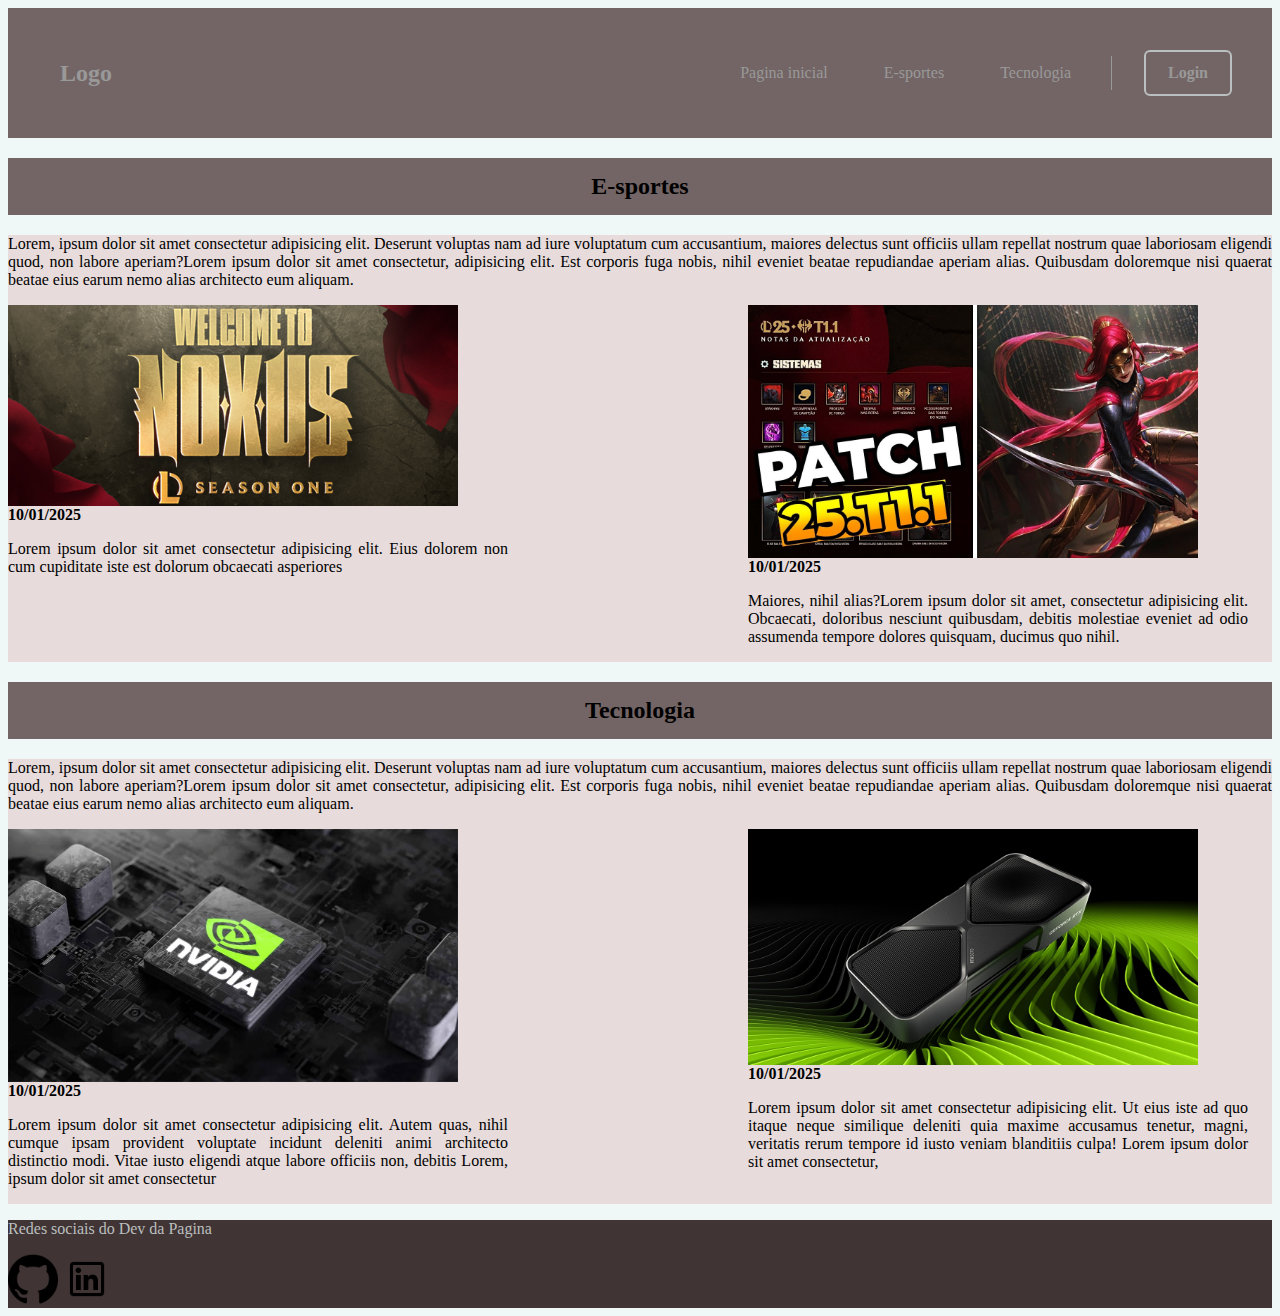
<file: Portal-de-noticias/index.html>
<!DOCTYPE html>
<html lang="pt-br">
<head>
    <meta charset="UTF-8">
    <meta name="viewport" content="width=device-width, initial-scale=1.0">
    <title>Portal de Noticias</title>
    <link rel="stylesheet" href="style.css">
</head>
<body>
    <header>
            <nav class="navmenu">
                <div class="logo">
                    <a href="#">Logo</a>
                </div>
                <div class="menu">
                    <div class="menu-links">
                        <a href="#Pagina inicial">Pagina inicial</a>
                        <a href="#E-sportes">E-sportes</a>
                        <a href="#Tecnologia">Tecnologia</a>
                    </div>
                    <button class="login"><strong>Login</strong></button>
                </div>
                <div class="menu-btn">
            </nav>
    </header>
    <main>
        <h2>E-sportes</h2>
        <div class="E-sportes">
            <P>Lorem, ipsum dolor sit amet consectetur adipisicing elit. Deserunt voluptas nam ad iure voluptatum cum accusantium, maiores delectus sunt officiis ullam repellat nostrum quae laboriosam eligendi quod, non labore aperiam?Lorem ipsum dolor sit amet consectetur, adipisicing elit. Est corporis fuga nobis, nihil eveniet beatae repudiandae aperiam alias. Quibusdam doloremque nisi quaerat beatae eius earum nemo alias architecto eum aliquam.</P>
            <article>
                <div class="content">
                     <div class="column">
                        <img src="imagens/lol.png" alt="league of legends" class="lol" id="tamanhoimag">
                        <header>10/01/2025</header>
                        <p>Lorem ipsum dolor sit amet consectetur adipisicing elit. Eius dolorem non cum cupiditate iste est dolorum obcaecati asperiores </p>
                    </div>
                    <div class="column">
                        <img src="imagens/atualizacoes lol.jpg" alt="atualizaçâo2025" class="lol" id="tamanhoimag">
                        <header>10/01/2025</header>
                        <p>Maiores, nihil alias?Lorem ipsum dolor sit amet, consectetur adipisicing elit. Obcaecati, doloribus nesciunt quibusdam, debitis molestiae eveniet ad odio assumenda tempore dolores quisquam, ducimus quo nihil.  </p>
                    </div>
                </div>
                </article>
        </div>
            <h2>Tecnologia</h2>
            <div class="Tecnologia">
                <P>Lorem, ipsum dolor sit amet consectetur adipisicing elit. Deserunt voluptas nam ad iure voluptatum cum accusantium, maiores delectus sunt officiis ullam repellat nostrum quae laboriosam eligendi quod, non labore aperiam?Lorem ipsum dolor sit amet consectetur, adipisicing elit. Est corporis fuga nobis, nihil eveniet beatae repudiandae aperiam alias. Quibusdam doloremque nisi quaerat beatae eius earum nemo alias architecto eum aliquam.</P>
                <article>
                    <div class="content">
                        <div class="column">
                            <img src="imagens/Nvidia logo.jpg" alt="Nvidia" class="lol" id="tamanhoimag">
                            <header>10/01/2025</header>
                            <p>Lorem ipsum dolor sit amet consectetur adipisicing elit. Autem quas, nihil cumque ipsam provident voluptate incidunt deleniti animi architecto distinctio modi. Vitae iusto eligendi atque labore officiis non, debitis Lorem, ipsum dolor sit amet consectetur </p>
                        </div>
                        <div class="column">
                            <img src="imagens/placa 5070.jpg" alt="Placa de Video 5070" class="lol" id="tamanhoimag">
                            <header>10/01/2025</header>
                            <p>Lorem ipsum dolor sit amet consectetur adipisicing elit. Ut eius iste ad quo itaque neque similique deleniti quia maxime accusamus tenetur, magni, veritatis rerum tempore id iusto veniam blanditiis culpa! Lorem ipsum dolor sit amet consectetur,</p>
                        </div>
                    </div>
                </article>
            </div>
        <footer>
            <p>Redes sociais do Dev da Pagina</p>
            <a href="https://github.com/leonardodevpereira"><img src="imagens/logo github.png" alt="github" class="redesocial"></a>
            <a href="https://www.linkedin.com/in/devleonardojose/"><img src="imagens/linkedin.png" alt="github" class="redesocial"></a>
            
        </footer>
    </main>
</body>
</html>
</file>
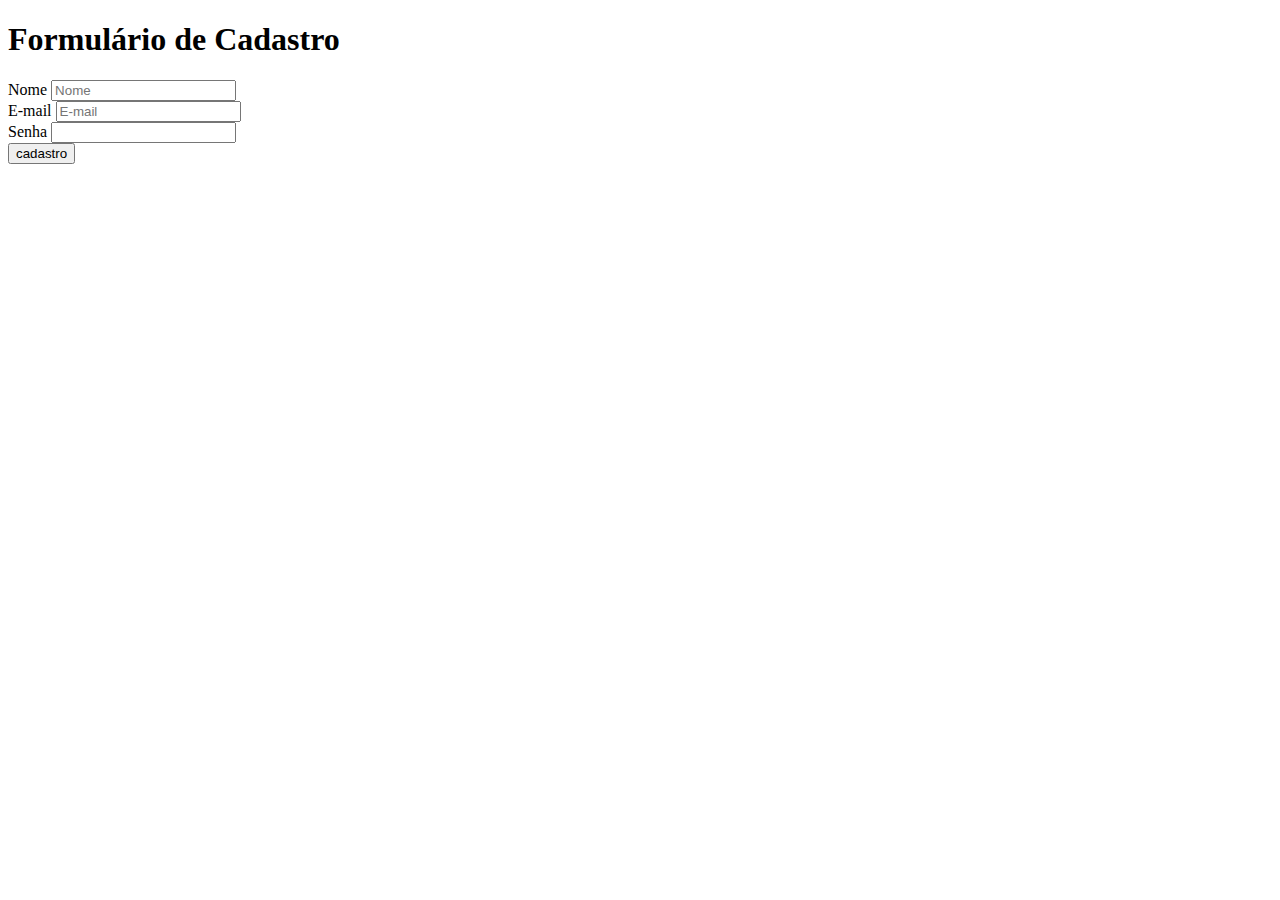
<file: Exercicios HTML/EBAC.html>
<!DOCTYPE html>
<html lang="pt-br">
<head>
  <meta charset="UTF-8">
  <meta name="viewport" content="width=device-width, initial-scale=1.0">
  <title>Formulario</title>
</head>
   <body>
      <h1>Formulário de Cadastro</h1>
        <form>
           <label for="text">Nome</label>
           <input id="text" placeholder="Nome">
           <br>
           <label for="E-mail">E-mail</label>
           <input id="E-mail" tytpe="email" placeholder="E-mail">
           <br>
           <label for="password">Senha</label>
           <input id="password" type="password">
           <br>
           <button type="submit">cadastro</button>  
        </form>
   </body>
</html>
</file>
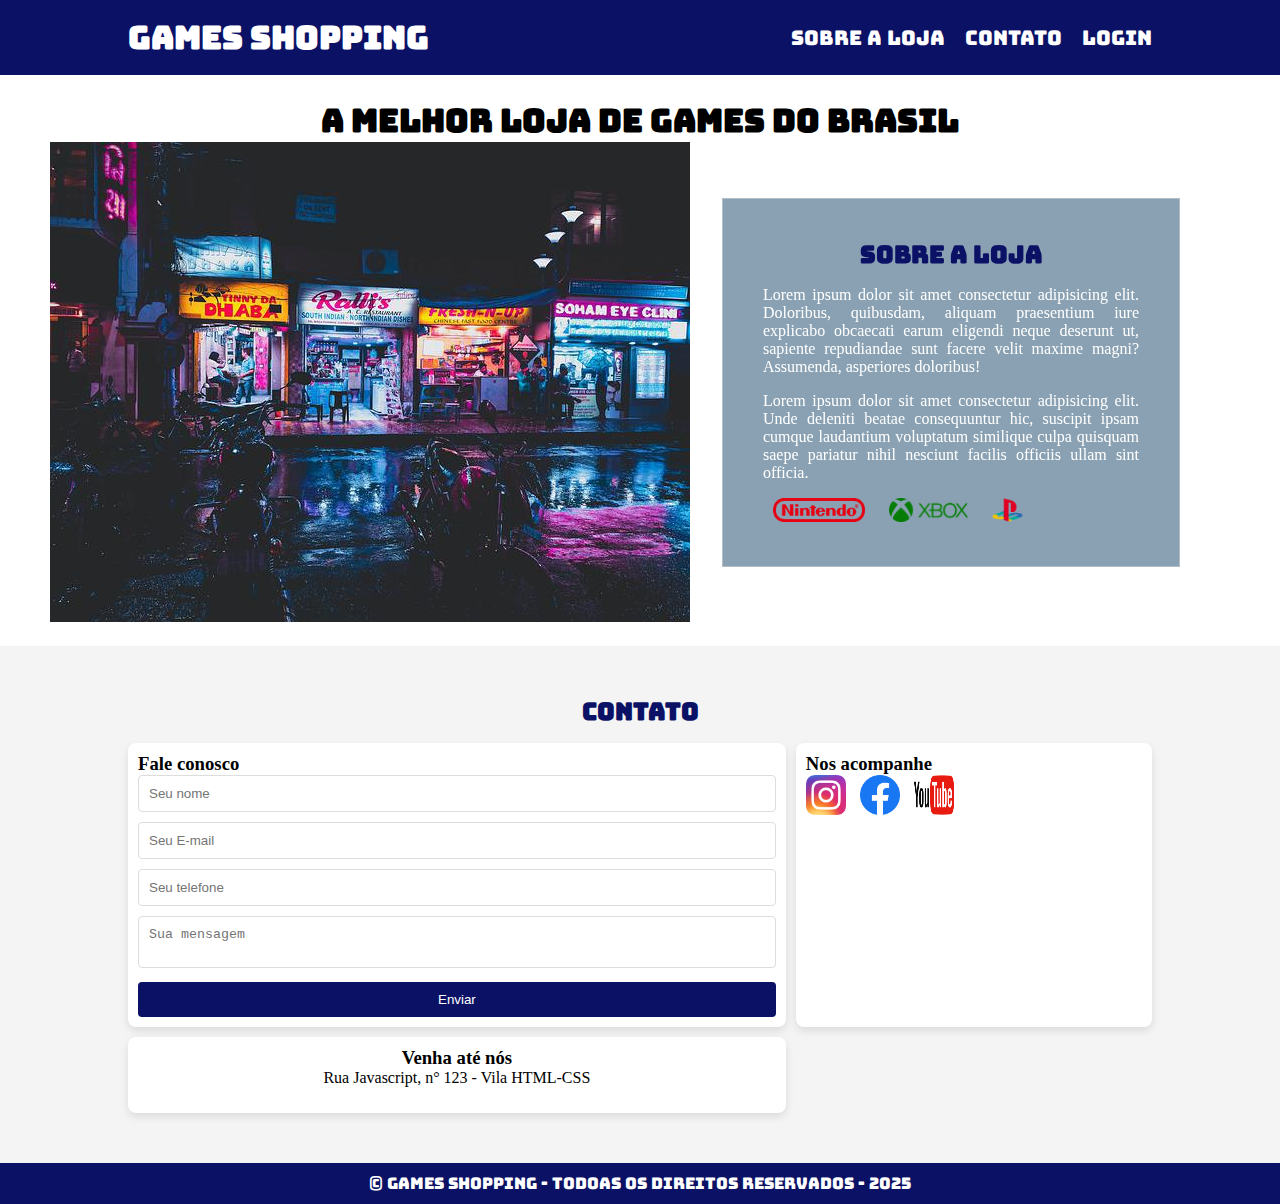
<file: Loja de Games/Loja.html>
<!DOCTYPE html>
<html lang="pt-br">
<head>
    <meta charset="UTF-8">
    <meta name="viewport" content="width=device-width, initial-scale=1.0">
    <title>Games shop</title>
    <link rel="stylesheet" href="main.css">
    <link rel="preconnect" href="https://fonts.googleapis.com">
    <link rel="preconnect" href="https://fonts.gstatic.com" crossorigin>
    <link href="https://fonts.googleapis.com/css2?family=Bungee&display=swap" rel="stylesheet">
</head>
<body>
    <header>
        <div class="container">
            <h1> Games Shopping</h1>
            <nav>
                <a href="#">Sobre a Loja</a>
                <a href="#">Contato</a>
                <a href="#">Login</a>
            </nav>
        </div>
    </header>
    
    <section>
        <h1 class="principal">A melhor loja de Games do Brasil</h1>
        <div class="sobre">
            <img src="images/loja.jpg" alt="Fachada da Loja" class="fachada">
            <div class="caixa">
                <h2>Sobre a Loja</h2>
                <p>Lorem ipsum dolor sit amet consectetur adipisicing elit. Doloribus, quibusdam, aliquam praesentium iure explicabo obcaecati 
                earum eligendi neque deserunt ut, sapiente repudiandae sunt facere velit maxime magni? Assumenda, asperiores doloribus!</p>
                <p>Lorem ipsum dolor sit amet consectetur adipisicing elit. Unde deleniti beatae consequuntur hic, suscipit ipsam 
                cumque laudantium voluptatum similique culpa quisquam saepe pariatur nihil nesciunt facilis officiis ullam sint officia.</p>
                <ul class="marcas">
                    <li><img src="images/nintendo.png" alt="nintendo"></li>
                    <li><img src="images/xbox.png" alt="xbox"></li>
                    <li><img src="images/playstation.png" alt="playstation"></li>
                </ul>
            </div>
        </div>
    </section>
    <section id="cantact">
        <div class="container">
            <h2>Contato</h2>
            <div class="contato-wrapper">
                <div class="contato">
                    <h3>Fale conosco</h3>
                    <form>
                        <input type="text" placeholder="Seu nome">
                        <input type="email" placeholder="Seu E-mail">
                        <input type="tel" placeholder="Seu telefone">
                        <textarea placeholder="Sua mensagem"></textarea>
                        <button type="submit">Enviar</button>
                    </form>
                </div>
                <div class="acompanhe">
                    <h3>Nos acompanhe</h3>
                    <ul class="social-links">
                        <li>
                            <a href="#" title="Siga-nos no Instagram">
                                <img src="images/instagram.png" alt="Logo instagram">
                            </a>
                        </li>
                        <li>
                            <a href="#" title="Siga-nos no Facebook">
                                <img src="images/facebook.png" alt="Logo facebook">
                            </a>
                        </li>
                        <li>
                            <a href="#" title="Visite nosso canal no YouTube">
                                <img src="images/youtube.png" alt="Logo youtube">
                            </a>
                        </li>
                    </ul>
                </div>
                <div class="endereco">
                    <h3>Venha até nós</h3>
                    <p>Rua Javascript, n° 123 - Vila HTML-CSS</p>
                </div>
            </div>
        </div>        
    </section>
    <footer>
        <div class="rodape">
            <p>
                &copy; Games Shopping - Todoas os direitos reservados - 2025
            </p>
        </div>
    </footer>
</body>
</html>
</file>
<file: Portal-de-noticias/style.css>
@charset "utf-8";

/*
#BABFBF
#999999
#D0D9D7
#403434
#736565
*/

:root{
    --cor01:#BABFBF;
    --cor02:#999999;
    --cor03:#D0D9D7;
    --cor04:#403434;
    --cor05:#736565;
}
body{
    background-color:#f0f7f7;
}
a{
    text-decoration:none;
}
button{
    border: 0;
    outline: none;
    font-family: inherit;
    font-size: inherit;
    cursor: pointer;
}
.navmenu{
    height: 90px;
    background-color: var(--cor05);
    padding: 20px 40px;
    display: flex;
    justify-content: space-between;
    align-items: center;
}
.navmenu .logo>a{
    font-size: 24px;
    font-weight: 700;
    color: var(--cor02);
    margin-left: 12px;
}
.logo>a:hover{
    color:var(--cor04)
}
.menu{
    display: flex;
    align-items: center;
    gap: 32px;
}
.menu-links{
    display: flex;
    gap: 24px;
    border-right: 1px solid var(--cor02);
    padding-inline: 24px;
}
.menu-links>a { 
    font-weight: 500;
    color: var(--cor02);
    padding: 8px 16px;
}
.menu-links>a:hover{
    color:var(--cor04)
}
.login{
    font-weight: 500;
    padding: 12px 22px;
    background-color: transparent;
    color:var(--cor02);
    border-radius: 6px;
    border: 2px solid var(--cor01);
    transition: 0.2s;
}
.login:hover{
    background-color:var(--cor01);
    color: var(--cor04);
}
.menu-btn{
    font-size: 32px;
    color:  var(--cor02);
    display: none;
    cursor: pointer;
}

header {
    font-weight: bold;
    padding-bottom: 0px;
}
.content {
    display: flex; 
    gap: 240px; 
}

.column {
    display: flex;
    flex-direction: column; 
}

.column > p{
    text-align: justify;
    width: 500px; 
}
.lol {
    width: 100%; 
}

#tamanhoimag{
    width: 450px;
}

/* colunas pronta */

p{
    text-align: justify;
}
h2{
    text-align: center;
    padding: 15px;
    background-color: #736565;
}
.E-sportes, .Tecnologia {
    background-color: #e7dbdb;
}
footer{
    background-color: var(--cor04);
    color: var(--cor01);
}
.redesocial{
    width: 50px;
    align-items: center;
}
</file>
<file: Loja de Games/main.css>
@charset "utf-8";

/*
#154666 cor01
#184C78 cor02
#0B1266 cor03
font-family: "Bungee", serif;
*/
:root{
    --cor01:#154666;
    --cor02:#184C78;
    --cor03:#0B1266;
    --cor04:#fff;
}
*{
    margin: 0;
    padding: 0;
    box-sizing:  border-box;
}
header{
    padding: 16px 0;
    background-color: var(--cor03);
    color: var(--cor04);
    font-family: "Bungee", serif;
}
nav>a{
    display: inline;
    margin-left: 16px;
    color:var(--cor04);
    font-size: 20px;
    text-decoration: none;
}
nav>a:hover{
    color: var(--cor01);
}
.container{
    max-width: 1250px;
    width: 100%;
    margin: 0 auto;
}
header .container{
    display: flex;
    align-items: center;
    justify-content: space-between;
}
.marcas img{
    height: 24px;
}
.marcas li{
    display: inline;
    padding: 10px;
}
section{
    padding: 24px 0;
}
section .sobre{
    display: flex;
    align-items: center;
    justify-content: space-between;
}
section, .container{
    align-items: flex-start;
}
section h2{
    margin-bottom: 16px;
    color: var(--cor03);
    font-family: "Bungee", serif;
}
section p{
    margin-bottom: 16px; 
    
}
.fachada{
    margin-right: 32px;
    padding-left: 50px;
}
.caixa{
    display: block;
    flex-direction: column;
    background: #15466681;
    backdrop-filter: blur(7px);
    padding: 40px;
    margin-right: 100px;
    /*width: 720px;*/
    border-width: 10px;
    color: #ffffff;
    border: 1px solid rgba(213, 212, 212, 0.558);  
}
.caixa >p{
    text-align: justify;
}
.principal{
    text-align: center;
    font-family: "bungee", serif;
}
#cantact {
    padding: 50px 0;
    background-color: #f4f4f4;
}
.container {
    width: 80%;
    margin: 0 auto;
}
h2 {
    text-align: center;
    margin-bottom: 40px;
}
.contato-wrapper {
    display: grid;
    grid-template-columns: repeat(2, 1fr); 
    gap: 10px; 
}
.contato, .acompanhe{
    background-color: #fff;
    padding: 10px;
    border-radius: 8px;
    box-shadow: 0 4px 8px rgba(0, 0, 0, 0.1);
}
.endereco{
    background-color: #fff;
    padding: 10px;
    border-radius: 8px;
    box-shadow: 0 4px 8px rgba(0, 0, 0, 0.1);
    text-align: center;    
}
h3 {
    margin-top: 0;
}
form textarea{
    resize: none;
}
form input, form textarea {
    width: 100%;
    padding: 10px;
    margin-bottom: 10px;
    border: 1px solid #ddd;
    border-radius: 4px;
}
form button {
    padding: 10px 300px;
    background-color: var(--cor03);
    color: white;
    border: none;
    border-radius: 4px;
    cursor: pointer;
}
form button:hover {
    background-color: var(--cor01);
}
.social-links {
    list-style: none;
    padding: 0;
}
.social-links li {
    display: inline-block;
    margin-right: 10px;
}
.social-links img {
    width: 40px;
    height: 40px;
    
}
.rodape{
    background-color: var(--cor03);
    color: var(--cor04);
    font-family: "Bungee", serif;
    text-align: center;
    padding: 10px;
}

/* -------TESTANDO CODIGO-------
@media (max-width: 768px) {
    .contato-wrapper {
        grid-template-columns: 1fr;
    }
}
*/
</file>
